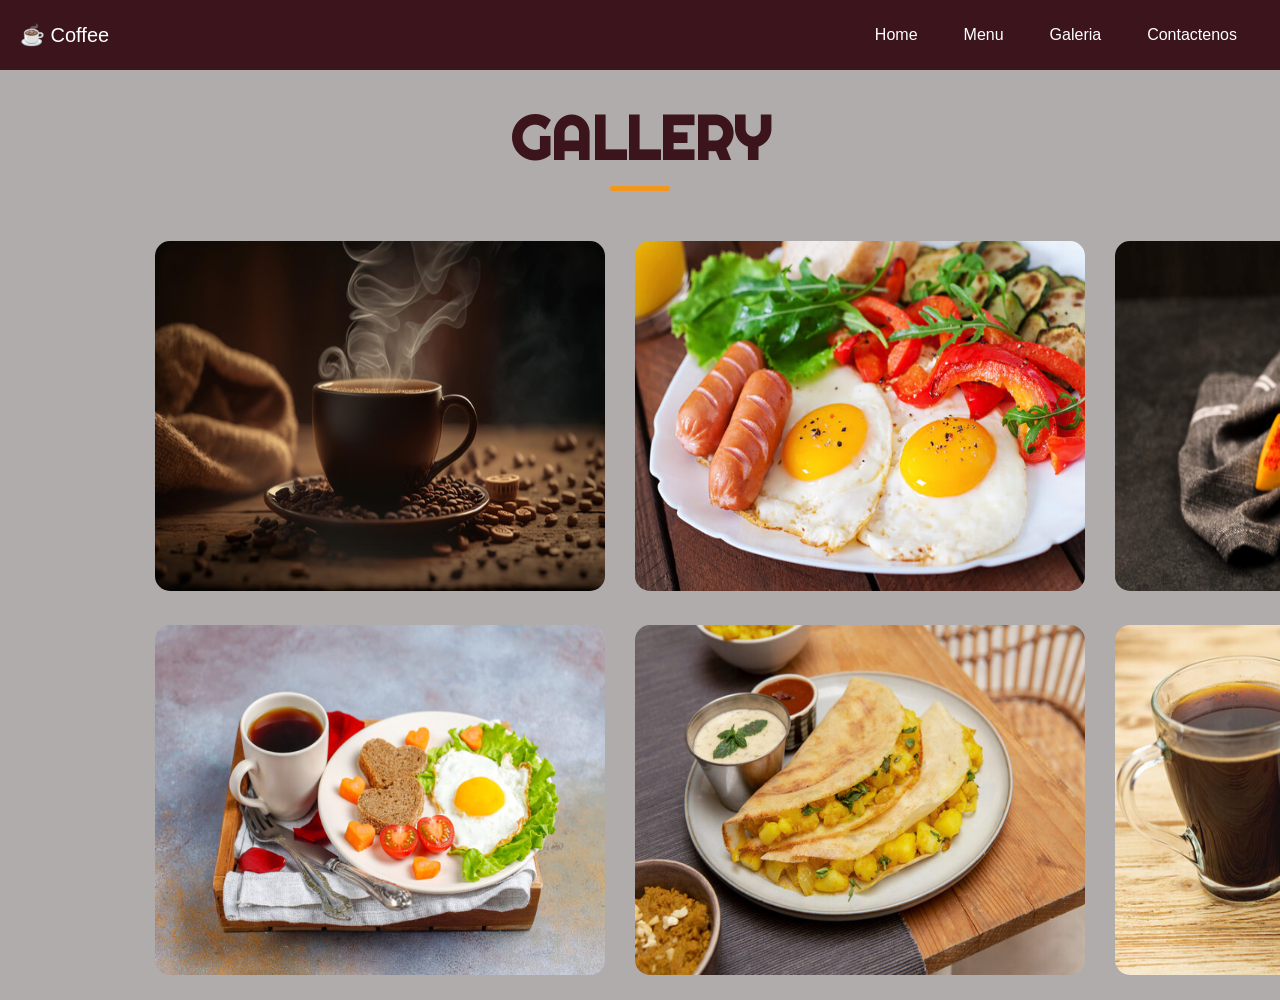
<file: Galeria.html>
<!DOCTYPE html>
<html lang="en">
<head>
    <meta charset="UTF-8">
    <meta name="viewport" content="width=device-width, initial-scale=1.0">
    <link rel="stylesheet" href="./css/galeria.css">
    <title>GALERIA</title>
</head>
<div class="container-header">
    <header>  
        <div class="logo">
            <a href="#"> ☕️ Coffee</a>
        </div>
        <nav class="nav">
             <ul>
                <li><a href="./index.html">Home</a></li>
                <li><a href="./Menu.html">Menu</a></li>
                <li><a href="./Galeria.html">Galeria</a></li>
                <li><a href="./Contactenos.html">Contactenos</a></li>
            </ul>
        </nav>
    </header>
</div>
<body>
    <h1 class="titulo"> GALLERY </h1>
    <div class="underline"></div>

<section class="menu">
    
       <div class="container">
            <div class="move">
                <img src="./images/gallery-1.jpg" alt="" >
            </div>
            <div class="move">
                <img src="./images/gallery-2.jpg" alt="" >
            </div>
            <div class="move">
                <img src="./images/gallery-3.jpg" alt="" >
            </div>

            <div class="move">
                <img src="./images/gallery-4.jpg" alt="" >
            </div>
            <div class="move">
                <img src="./images/gallery-5.jpg" alt="" >
            </div>
            <div class="move">
                <img src="./images/gallery-6.jpg" alt="">
            </div>


            </div>
</section>
</body>
</html>
</file>
<file: css/galeria.css>
@import url('https://fonts.googleapis.com/css2?family=Miniver&family=Righteous&display=swap');

body{
    margin: 0;
    padding: 0;
    min-height: 100vh;
    background: #b1acac;;
}
html{
    scroll-behavior: smooth;
}
.container-header{
    background: #3b141c;
    position: fixed;
    width: 100%;
    top: 0;
    left: 0;
    z-index: 99;
}
.container-header header{
    margin: auto;
    display: flex;
    justify-content: space-between;
    align-items: center;
    padding: 10px 20px;
}
.container-header header .logo a{
   font-family: sans-serif;
    font-size: 20px;
    color: #fff;
    text-decoration: none;
}
.container-header header ul{
    display: flex;
    list-style: none;
}
.container-header header nav ul li a{
    font-family: sans-serif;
    text-align: center;
    color: #fff;
    margin: 0 15px;
    padding: 8px;
    transition: .5s;
    text-decoration: none;
    border-radius: 10px;
}
.container-header header nav ul li a:hover{
    background: #f3961c;
    color: #3b141c;
}

.menu .container {
    display: grid; 
    max-width: 1000px;
    margin: 0 auto;
    margin-top: 35px;
    grid-template-columns: repeat(3,1fr); 
    
}
.container .move{
    justify-self: center;
    margin: 0 auto;
}
.container .move img {
    width: 450px;
    height: 350px;
    border-radius: 15px;
    margin: 15px;

}

.titulo {
    font-family: 'Righteous', cursive;
    color: #3b141c;
    text-align: center;
    margin-top: 100px;
    font-size: 60px;
}

.underline {
  width: 60px;
  height: 5px;
  background: #f3961c;
  margin: auto;
  margin-top: -30px;
  cursor: pointer;
  transition: 0.3s ease;
  border-radius: 2px;
}

.underline:hover{
  background-color: #f3961c;
  transform: translateY(-5px);
  transition: transform 0.3s ease;
  
}
</file>
